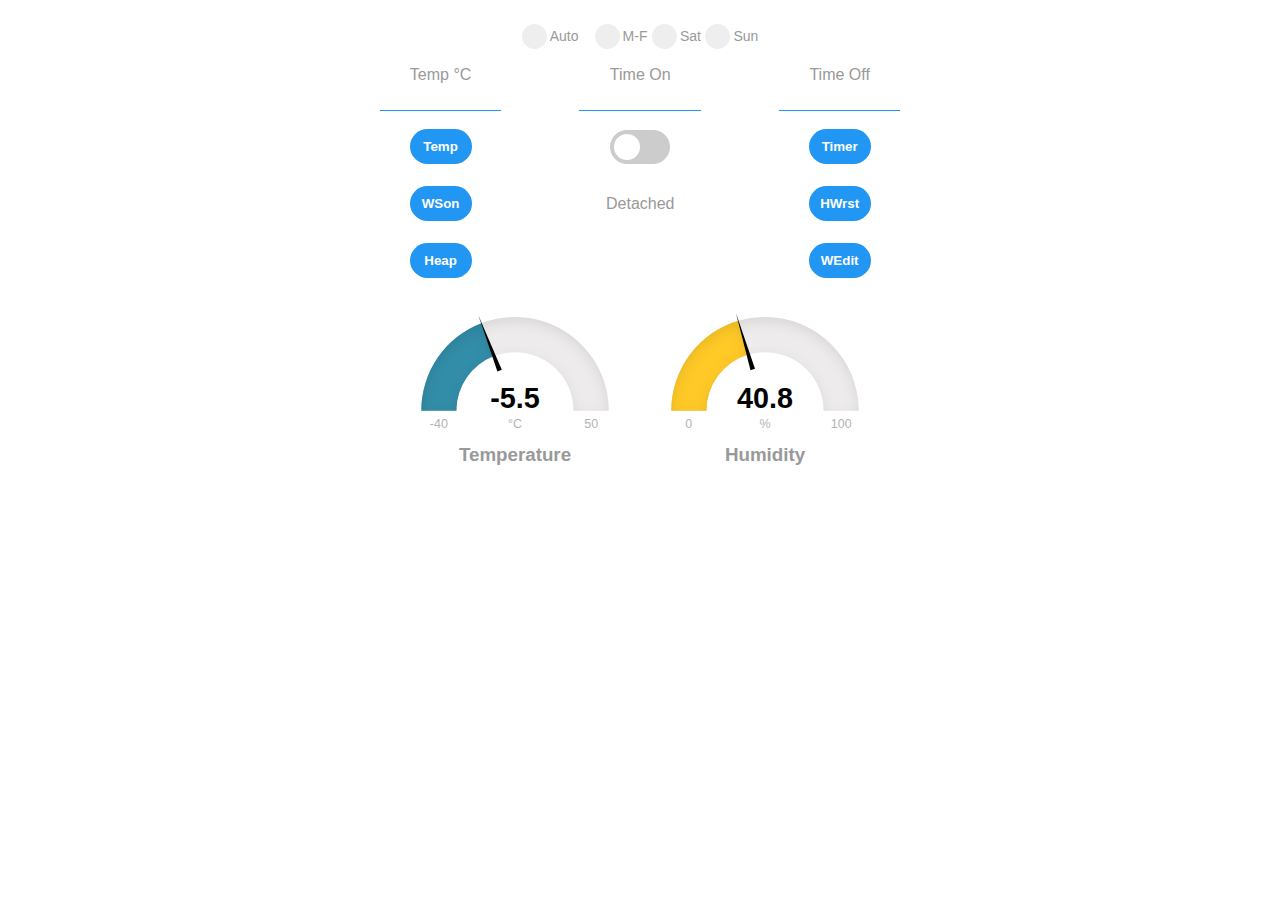
<file: lib/ESPAsyncWebServer-yuboxfixes-0xFEEDC0DE64-cleanup/examples/SmartSwitch/data_src/index.htm>
<!DOCTYPE html>
<html>

<head>
    <meta http-equiv="Content-type" content="text/html; charset=utf-8">
    <title>Smart Switch</title>
    <meta name="viewport" content="width=device-width">
    <link rel="apple-touch-icon" href="/favicon.ico" type="image/x-icon" />
    <link rel="shortcut icon" href="/favicon.ico" type="image/x-icon" />
    <link rel="icon" href="/favicon.ico" type="image/x-icon" />
    <link rel="stylesheet" href="app.css" type="text/css" />
    <style>
        body {
            font-family: arial;
            color: #999
        }
        
        table {
            margin: auto;
            max-width: 600px;
        }
        
        td {
            padding: 1%;
            padding-inline: 2%
        }
        
        input[type=text] {
            width: 70%;
            text-align: center;
            padding: 0px;
            box-sizing: border-box;
            border: none;
            border-bottom: 1px solid #2196f3;
            font-size: 22px;
            color: #2196f3;
            font-family: arial;
        }
        
        input[type=button] {
            background-color: #2196f3;
            border: none;
            color: #fff;
            padding: 10px 10px;
            width: 62px;
            text-decoration: none;
            margin: 4px 2px;
            cursor: pointer;
            border-radius: 34px;
            font-family: arial;
            font-weight: 700;
            -webkit-appearance: none;
            -moz-appearance: none;
            appearance: none;
        }
        
        .switch {
            position: relative;
            display: inline-block;
            width: 60px;
            height: 34px
        }
        
        .switch input {
            opacity: 0;
            width: 0;
            height: 0
        }
        
        .slider {
            position: absolute;
            cursor: pointer;
            top: 0;
            left: 0;
            right: 0;
            bottom: 0;
            background-color: #ccc;
            -webkit-transition: .4s;
            transition: .4s
        }
        
        .slider:before {
            position: absolute;
            content: "";
            height: 26px;
            width: 26px;
            left: 4px;
            bottom: 4px;
            background-color: #fff;
            -webkit-transition: .4s;
            transition: .4s
        }
        
        input:checked+.slider {
            background-color: #2196f3
        }
        
        input:focus+.slider {
            box-shadow: 0 0 1px #2196f3
        }
        
        input:checked+.slider:before {
            -webkit-transform: translateX(26px);
            -ms-transform: translateX(26px);
            transform: translateX(26px)
        }
        
        .slider.round {
            border-radius: 34px
        }
        
        .slider.round:before {
            border-radius: 50%
        }
        
        .clk {
            font-size: 54px;
            color: #444;
        }
        
        .clear:after,
        .clear:before {
            content: "";
            display: table
        }
        
        .clear:after {
            clear: both
        }
        
        .wrapper {
            position: relative;
            top: 0px;
            right: 0;
            bottom: 0px;
            left: 0;
            margin: auto;
            max-width: 500px;
            border: 0px solid #ccc
        }
        
        .gauge {
            display: block;
            float: left
        }
        
        #g1 {
            width: 50%
        }
        
        #g2 {
            width: 50%
        }
        
        .son {
            color: green;
            font-weight: bold
        }
        
        .soff {
            color: red;
            font-weight: bold
        }
        
        .blinking {
            animation: blinkingText 1.2s infinite;
            -webkit-animation: blinkingText 1.2s infinite;
        }
        
        @keyframes blinkingText {
            0% {
                color: #ec0b0b;
            }
            49% {
                color: #ea7272;
            }
            60% {
                color: transparent;
            }
            99% {
                color: transparent;
            }
            100% {
                color: #ff0404;
            }
        }
        
        .container {
            display: inline-block;
            position: relative;
            padding-left: 28px;
            padding-top: 4px;
            margin-top: 8px;
            margin-bottom: 8px;
            cursor: pointer;
            font-size: 14px;
            -webkit-user-select: none;
            -moz-user-select: none;
            -ms-user-select: none;
            user-select: none
        }
        
        .container input {
            position: absolute;
            opacity: 0;
            cursor: pointer
        }
        
        .checkmark {
            position: absolute;
            top: 0;
            left: 0;
            height: 25px;
            width: 25px;
            background-color: #eee;
            border-radius: 50%
        }
        
        .container:hover input ~ .checkmark {
            background-color: #ccc
        }
        
        .container input:checked ~ .checkmark {
            background-color: #2196F3
        }
        
        .checkmark:after {
            content: "";
            position: absolute;
            display: none
        }
        
        .container input:checked ~ .checkmark:after {
            display: block
        }
        
        .container .checkmark:after {
            top: 6px;
            left: 6px;
            width: 13px;
            height: 13px;
            border-radius: 50%;
            background: white
        }
		
    </style>
</head>

<body>

    <table align="center">
        <tr align="center">
            <td colspan=3>
                <form name="sched">
                    <label class="container" id="LZ0">Auto&nbsp;&nbsp;&nbsp;
                        <input type="radio" name="radio" onclick="handleClick(this);" value="Z0"><span class="checkmark"></span></label>
                    <label class="container" id="LZ1">M-F
                        <input type="radio" name="radio" onclick="handleClick(this);" value="Z1"><span class="checkmark"></span></label>
                    <label class="container" id="LZ2">Sat
                        <input type="radio" name="radio" onclick="handleClick(this);" value="Z2"><span class="checkmark"></span></label>
                    <label class="container" id="LZ3">Sun
                        <input type="radio" name="radio" onclick="handleClick(this);" value="Z3"><span class="checkmark"></span></label>
                </form>
            </td>
        </tr>
        <tr align="center">
            <td onclick="ent1Click();">
                <label for="input-temperature">Temp °C</label>
                <input type="text" readonly="readonly" id="input-temperature" />
            </td>
            <td onclick="ent2Click();">
                <label for="input-popup-start">Time On</label>
                <input type="text" readonly="readonly" id="input-popup-start" />
            </td>
            <td onclick="ent2Click();">
                <label for="input-popup-stop">Time Off</label>
                <input type="text" readonly="readonly" id="input-popup-stop" />
            </td>
        </tr>
        <tr align="center">
            <td>
                <input type="button" id="W" value="Temp" onclick="button2Click(this);" />
            </td>
            <td>
                <label class="switch">
                    <input id="cbStyle" type="checkbox" onclick="checkboxClick(this);"><span class="slider round"></span></label>
            </td>
            <td>
                <input type="button" id="T" value="Timer" onclick="buttonClick(this);" />
            </td>
        </tr>
        <tr align="center">
            <td>
                <div id="reconnect">
                    <input type="button" id="N" value="WSoff" onclick="statusWs();" />
                </div>
            </td>
            <td><span id="sid"></span></td>
            <td>
                <div id="hw-reset">
                    <input type="button" id="R" value="HWrst" onclick="loadDoc('hw-reset', 1);" />
                </div>
            </td>
        </tr>
        <tr align="center">
            <td>
                <div id="hbut">
                    <input type="button" id="H" value="Heap" onclick="loadDoc('free-ram', 0);" />
                </div>
            </td>
            <td>
                <div id="free-ram"></div>
            </td>
            <td>
                <div id="ebut">
                    <input type="button" id="E" value="WEdit" onclick="buttonEClick();" />
                </div>
            </td>
        </tr>
    </table>

    <div class="wrapper clear">
        <div id="g1" class="gauge"></div>
        <div id="g2" class="gauge"></div>
        <center>
            <label id="C" class="clk"></label>
        </center>
    </div>

    <script src="app.min.js"></script>

    <script type="text/javascript">
        const MYCORS = '192.168.0.12';
        var g1, g2;
        var Analog0 = new Array();
        var auto = true;

        const successNotification = window.createNotification({
            positionClass: 'nfc-bottom-right',
            theme: 'info',
            showDuration: 3000
        });

        const warningNotification = window.createNotification({
            positionClass: 'nfc-bottom-right',
            theme: 'warning',
            showDuration: 6000
        });

        document.addEventListener("DOMContentLoaded", function(event) {
            console.log("DOM fully loaded and parsed");
            g1 = new JustGage({
                id: "g1",
                value: -5.5,
                min: -40,
                max: 50,
                decimals: 1,
                title: "Temperature",
                titlePosition: "below",
                label: "°C",
                relativeGaugeSize: true,
                pointer: true,
                customSectors: [{
                    color: "#328da8",
                    lo: -40,
                    hi: 0
                }, {
                    color: "#32a852",
                    lo: 0,
                    hi: 25
                }, {
                    color: "#ff4d4d",
                    lo: 25,
                    hi: 50
                }],
                formatNumber: true
            });

            g2 = new JustGage({
                id: "g2",
                value: 40.8,
                min: 0,
                max: 100,
                decimals: 1,
                title: "Humidity",
                titlePosition: "below",
                label: "%",
                relativeGaugeSize: true,
                pointer: true,
                customSectors: [{
                    color: "#ffc926",
                    lo: 0,
                    hi: 45
                }, {
                    color: "#32a852",
                    lo: 45,
                    hi: 55
                }, {
                    color: "#328da8",
                    lo: 55,
                    hi: 100
                }],
                formatNumber: true
            });

        });

        var servurl = document.location.host;
        if (servurl.length < 5) servurl = MYCORS;
        var connection = new WebSocket('ws://' + servurl + '/ws', ['arduino']);

        connection.onopen = function() {
            //connection.send('get_something');
            document.getElementById("sid").className = "son";
            document.getElementById('sid').innerHTML = "Smart Switch";
            console.log("connection opened");
        };

        connection.onclose = function() {
            document.getElementById("sid").className = "blinking";
            document.getElementById('sid').innerHTML = "Detached";
            document.getElementById("N").value = "WSon";
            console.log("connection closed");
        };

        connection.onerror = function(error) {
            document.getElementById("sid").className = "soff";
            document.getElementById('sid').innerHTML = "Detached";
            document.getElementById("N").value = "WSon";
            console.log('WebSocket Error ', error);
        };

        connection.onmessage = function(evt) {
            // handle websocket message. update attributes or values of elements that match the name on incoming message
            console.log("msg rec", evt.data);
            var msgArray = evt.data.split(","); // split message by delimiter into a string array
            console.log("msgArray", msgArray[0]);
            console.log("msgArray", msgArray[1]);
            console.log("msgArray", msgArray[2]);
            console.log("msgArray", msgArray[3]);
            console.log("msgArray", msgArray[4]);
            var indicator = msgArray[1]; // the first element in the message array is the ID of the object to update
            console.log("indiactor", indicator);
            var a = document.getElementById('cbStyle');
            if (indicator) // if an object by the name of the message exists, update its value or its attributes
            {
                switch (msgArray[1]) {
                    case "Arduino":
                        console.log("Got Temp / Humidity");
                        g1.refresh(msgArray[2], null);
                        g2.refresh(msgArray[3], null);
                        if (msgArray[4] == "1") document.getElementById("T").style.backgroundColor = "#32a852";
                        else document.getElementById("T").style.backgroundColor = "#2196f3";
                        var delta = (parseFloat(document.getElementById('input-temperature').value).toFixed(1) - parseFloat(msgArray[2]).toFixed(1));
                        if (delta > 0.5) document.getElementById("W").style.backgroundColor = "red";
                        else if (delta < -0.5) document.getElementById("W").style.backgroundColor = "#2196f3";
                        break;
                    case "Clock":
					            	var dn = parseInt(msgArray[3]);
                        var days = ['Sun', 'Mon', 'Tue', 'Wed', 'Thu', 'Fri', 'Sat'];
                        var dayName = days[dn] || '*'; // 0...6
						            var shedtype = 0; 
					              if (dn == 0) shedtype = 3;
						            else if (dn == 6) shedtype = 2;
						            else if ((dn > 0) && (dn < 6)) shedtype = 1;
                        document.getElementById('C').innerHTML = msgArray[2] + ' ' + dayName;
						            if (auto) document.getElementById('LZ' + shedtype).classList.add('son');
						            else document.getElementById('LZ' + shedtype).classList.remove('son');
                        break;
                    case "Setting":
                        document.getElementById('input-popup-start').value = msgArray[2];
                        document.getElementById('input-popup-stop').value = msgArray[3];
                        document.getElementById('input-temperature').value = parseFloat(msgArray[4]).toFixed(1);

                        document.getElementById('input-popup-start').className = "";
                        document.getElementById('input-popup-stop').className = "";
                        document.getElementById('input-temperature').className = "";

                        tpick.attach("input-popup-start");
                        tpick.attach("input-popup-stop");
                        fpick.attach("input-temperature");
                        warningNotification({
                            message: 'Client UPD'
                        });
                        break;
                    case "ledon":
                        a.checked = true;
                        break;
                    case "ledoff":
                        a.checked = false;
                        break;
                    case "remoff":
                        successNotification({
                            message: 'Client quit'
                        });
                        break;
                    case "OTA":
                        warningNotification({
                            message: 'OTA begin'
                        });
                        statusWs();
                        break;
                    case "sched":
                        document.sched.radio[msgArray[2]].checked = true;
                        break;
                    default:
                        // unrecognized message type. do nothing
                        break;
                } // switch
            } // if (indicator)
        }; // connection.onmessage

        function buttonClick(e) {
            if (connection.readyState === WebSocket.OPEN) {
                connection.send(e.id + document.getElementById("input-popup-start").value + "|" + document.getElementById("input-popup-stop").value + "|");
                successNotification({
                    message: 'Timer REQ'
                });
            }
        };

        function button2Click(e) {
            if (connection.readyState === WebSocket.OPEN) {
                connection.send(e.id + parseFloat(document.getElementById("input-temperature").value).toFixed(1) + "|");
                successNotification({
                    message: 'Temp. REQ'
                });
            }
        };

        function buttonEClick() {
            var murl = '/edit';
            if (document.location.host.length < 5) murl = 'http://' + MYCORS + '/edit'; //CORS
            window.open(murl, '_blank')
            warningNotification({
                message: 'Editor'
            });
        };

        function checkboxClick(e) {
            if (connection.readyState === WebSocket.OPEN) {
                if (e.checked) connection.send('L1');
                else connection.send('L0');
            }
        };

        function ent1Click() {
            document.getElementById("input-temperature").className = "blinking";
        };

        function ent2Click() {
            document.getElementById("input-popup-stop").className = "blinking";
            document.getElementById("input-popup-start").className = "blinking";
        };

        function handleClick(e) {
            if (e.value == 'Z0' ) auto = true;
            else auto = false;
            document.getElementById('L' + e.value).classList.remove('son');
            if (connection.readyState === WebSocket.OPEN) connection.send(e.value + "|");
        }

        // XMLHttpRequest /non WebSocket/ command. same as command' div' id to get response to
        function loadDoc(cmd, r) {
            var murl = '/' + cmd;
            if (document.location.host.length < 5) murl = 'http://' + MYCORS + '/' + cmd; //CORS
            var xhttp = new XMLHttpRequest();
            xhttp.onreadystatechange = function() {
                if (this.readyState == 4 && this.status == 200) {
                    document.getElementById(cmd).innerHTML = this.responseText;
                }
            };
            xhttp.open("GET", murl, true);
            xhttp.send();
            warningNotification({
                message: 'Cmd: ' + cmd
            });
            if (r) { //restart?
                connection.close();
                document.getElementById("N").value = "WSon";
            }
        };

        function statusWs() {
            if (connection.readyState === WebSocket.OPEN) {
                connection.close();
                document.getElementById("N").value = "WSon";
                warningNotification({
                    message: 'WS Closed'
                });
            } else {
                window.location.reload();
            }
        };
    </script>

</body>

</html>
</file>
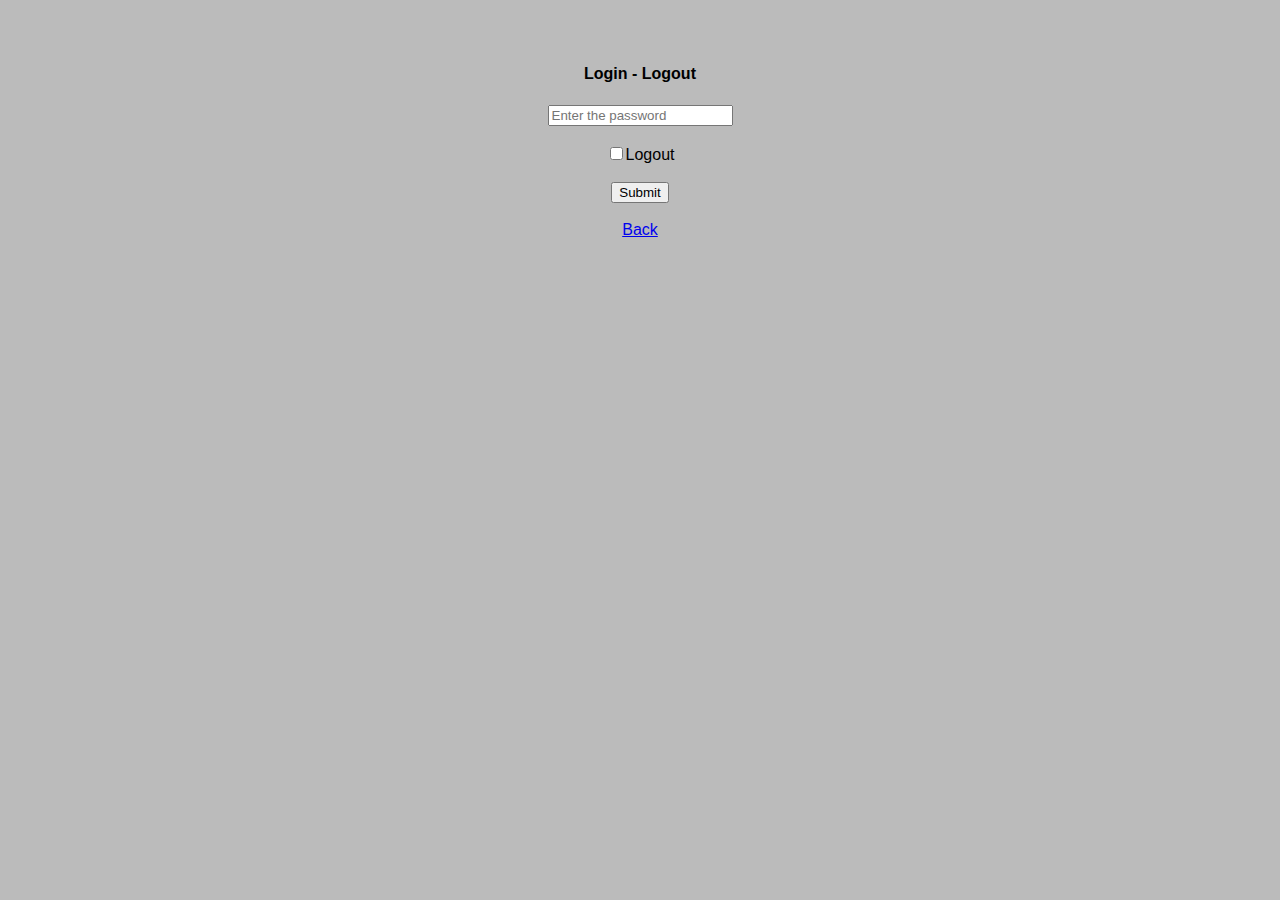
<file: lib/ESPAsyncWebServer-yuboxfixes-0xFEEDC0DE64-cleanup/examples/SmartSwitch/data/login/index.htm>
<!DOCTYPE html>
<html lang="en">
<head>
    <meta http-equiv="Content-type" content="text/html; charset=utf-8">
    <title>Login</title>
    <meta name="viewport" content="width=device-width">
    <link rel="apple-touch-icon" href="/favicon.ico" type="image/x-icon" />
    <link rel="shortcut icon" href="/favicon.ico" type="image/x-icon" />
    <link rel="icon" href="/favicon.ico" type="image/x-icon" />
</head>
<body style="background-color:#bbb;font-family:arial;">
<center>
<br><br>
<h4>Login - Logout</h4>
<form action="/lg2n"  method="post">
  <input type="password" id="pwd" name="pa2w" placeholder="Enter the password"><br><br>
  <input type="checkbox" id="lof" name="lg0f" onclick="hidep()"><label for="lg0f">Logout</label><br><br>
  <input type="submit" value="Submit">
</form>
<br><a href='/'>Back</a>
</center> 

<script>
function hidep() {
  var checkBox = document.getElementById("lof");
  var text = document.getElementById("pwd");
  if (checkBox.checked == true){
    text.style.display = "none";
  } else {
     text.style.display = "inline";
  }
}
</script>

</body>
</html>
</file>
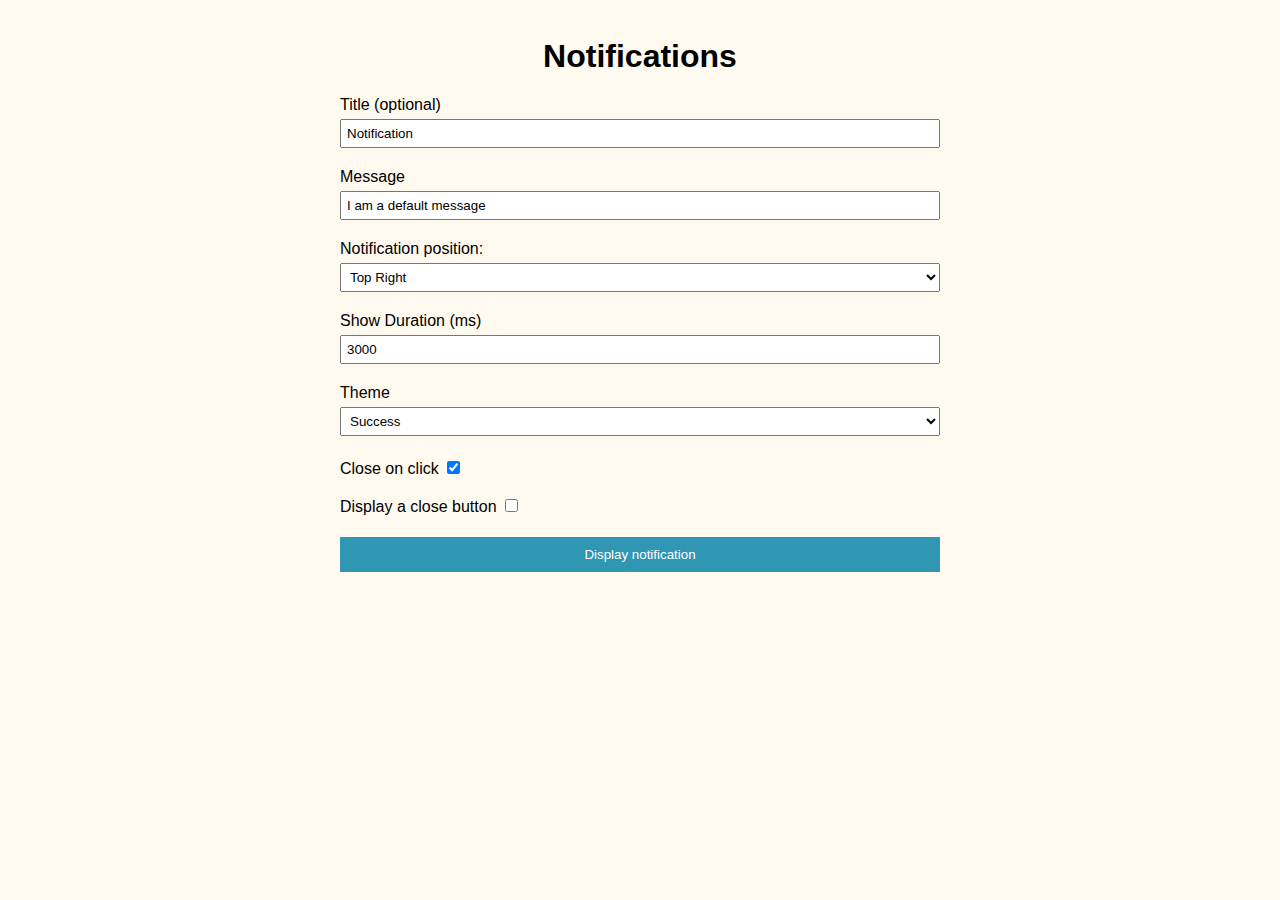
<file: lib/ESPAsyncWebServer-yuboxfixes-0xFEEDC0DE64-cleanup/examples/SmartSwitch/data_src/js_css_src/styled-notifications/demo/index.html>
<!DOCTYPE html>
<html lang="en">
</hea>
<meta charset="UTF-8">
<title>Notifications</title>
<meta http-equiv="X-UA-Compatible" content="IE=edge">
<meta http-equiv="Content-Type" content="text/html; charset=utf-8"/>
<meta name="viewport" content="width=device-width, initial-scale=1.0">
<style>
    body {
        background-color: floralwhite;
        font-family: Arial, "Helvetica Neue", Helvetica, sans-serif;
        text-align: center;
        padding: 30px;
    }

    h1 {
        margin-top: 0;
    }

    form {
        text-align: left;
        max-width: 600px;
        width: 100%;
        margin: 0 auto;
        display: block;
    }

    input, select {
        width: 100%;
        margin-top: 5px;
        margin-bottom: 20px;
        padding: 5px;
        box-sizing: border-box;
    }

    input[type=checkbox] {
        width: auto;
    }

    input[type=submit] {
        background: #2f96b4;
        border: 0;
        color: #fff;
        margin-bottom: 0;
        padding: 10px 5px;
    }
</style>

<!-- Notifications styling -->
<link rel="stylesheet" href="../dist/notifications.css" type="text/css">
<head>
<body>
<h1>Notifications</h1>
<form>
    <label for="title">Title (optional)</label>
    <br/>
    <input type="text" id="title" placeholder="Enter a title..." value="Notification">

    <label for="message">Message</label>
    <br/>
    <input type="text" id="message" placeholder="Enter a message..." value="I am a default message">

    <label for="position">Notification position:</label>
    <br/>
    <select id="position">
        <option value="nfc-top-right">Top Right</option>
        <option value="nfc-bottom-right">Bottom Right</option>
        <option value="nfc-top-left">Top Left</option>
        <option value="nfc-bottom-left">Bottom Left</option>
    </select>

    <label for="duration">Show Duration (ms)</label>
    <br/>
    <input id="duration" type="number" value="3000"/>

    <label for="theme">Theme</label>
    <br/>
    <select id="theme">
        <option value="success">Success</option>
        <option value="info">Information</option>
        <option value="warning">Warning</option>
        <option value="error">Error</option>
        <option value="none">None</option>
    </select>

    <label for="close">Close on click</label>
    <input id="close" type="checkbox" value="Close on click" checked>

    <br/>

    <label for="closeButton">Display a close button</label>
    <input id="closeButton" type="checkbox" value="Display close button">

    <input type="submit" value="Display notification">
</form>

<script src="../dist/notifications.js" type="text/javascript"></script>
<script src="./demo.js" type="text/javascript"></script>
</body>
</html>
</file>
<file: lib/ESPAsyncWebServer-yuboxfixes-0xFEEDC0DE64-cleanup/examples/SmartSwitch/data_src/app.css>
.fpicker{background:#f2f2f2;padding:10px;width:100%;max-width:150px;white-space:nowrap;font-size:32px;font-weight:700;text-align:center}.tpop .fpicker{margin:20px auto 0 auto}.fpicker-h,.fpicker-m{display:inline-block;width:50%}.fpicker input[type=text]{box-sizing:border-box;width:70%;padding:2px;margin:5px 0;border:0;background:#fff;color:#888;text-align:center;font-size:24px}.fpicker-down,.fpicker-up{text-align:center;color:#468c00;cursor:pointer}.fpicker-btn{margin-top:10px}.fpicker-btn input[type=button]{width:50%;padding:10px 0;border:0;background:#468c00;color:#fff;font-size:20px;cursor:pointer}.ncf-container{font-size:14px;box-sizing:border-box;position:fixed;z-index:999999}.ncf-container.nfc-top-left{top:12px;left:12px}.ncf-container.nfc-top-right{top:12px;right:12px}.ncf-container.nfc-bottom-right{bottom:12px;right:12px}.ncf-container.nfc-bottom-left{bottom:12px;left:12px}@media (max-width:350px){.ncf-container{left:0;right:0}}.ncf-container .ncf{background:#fff;transition:.3s ease;position:relative;pointer-events:auto;overflow:hidden;margin:0 0 6px;padding:30px;width:100px;border-radius:3px 3px 3px 3px;box-shadow:0 0 12px #999;color:#000;opacity:.9;background-position:15px!important;background-repeat:no-repeat!important;-webkit-user-select:none;-moz-user-select:none;-ms-user-select:none;user-select:none}.ncf-container .ncf:hover{box-shadow:0 0 12px #000;opacity:1;cursor:pointer}.ncf-container .ncf .ncf-title{font-weight:700;font-size:16px;text-align:left;margin-top:0;margin-bottom:6px;word-wrap:break-word}.ncf-container .ncf .nfc-message{margin:0;text-align:left;word-wrap:break-word}.ncf-container .success{background:#51a351;color:#fff;padding:15px 15px 15px 50px;background-image:url([data-uri])}.ncf-container .info{background:#2f96b4;color:#fff;padding:15px 15px 15px 50px;background-image:url([data-uri])}.ncf-container .warning{background:#f87400;color:#fff;padding:15px 15px 15px 50px;background-image:url([data-uri])}.ncf-container .error{background:#bd362f;color:#fff;padding:15px 15px 15px 50px;background-image:url([data-uri])!important}.ncf-container button{position:relative;right:-.3em;top:-.3em;float:right;font-weight:700;color:#fff;text-shadow:0 1px 0 #fff;opacity:.8;line-height:1;font-size:16px;padding:0;cursor:pointer;background:0 0;border:0}.ncf-container button:hover{opacity:1}.tpop{position:fixed;top:0;left:0;width:100%;height:100vh;background:rgba(0,0,0,.7);transition:all .5s;visibility:hidden;opacity:0}.tpop.show{visibility:visible;opacity:1}.tpicker{background:#f2f2f2;padding:10px;width:100%;max-width:150px;white-space:nowrap;font-size:32px;font-weight:700;text-align:center}.tpop .tpicker{margin:20px auto 0 auto}.tpicker-h,.tpicker-m{display:inline-block;width:50%}.tpicker input[type=text]{box-sizing:border-box;width:70%;padding:10px;margin:5px 0;border:0;background:#fff;color:#888;text-align:center;font-size:24px}.tpicker-down,.tpicker-up{text-align:center;color:#ff853f;cursor:pointer}.tpicker-btn{margin-top:10px}.tpicker-btn input[type=button]{width:50%;padding:10px 0;border:0;background:#a83a0b;color:#fff;font-size:20px;cursor:pointer}
</file>
<file: lib/ESPAsyncWebServer-yuboxfixes-0xFEEDC0DE64-cleanup/examples/SmartSwitch/data_src/js_css_src/styled-notifications/dist/notifications.css>
.ncf-container{font-size:14px;box-sizing:border-box;position:fixed;z-index:999999}.ncf-container.nfc-top-left{top:12px;left:12px}.ncf-container.nfc-top-right{top:12px;right:12px}.ncf-container.nfc-bottom-right{bottom:12px;right:12px}.ncf-container.nfc-bottom-left{bottom:12px;left:12px}@media (max-width:767px){.ncf-container{left:0;right:0}}.ncf-container .ncf{background:#fff;transition:.3s ease;position:relative;pointer-events:auto;overflow:hidden;margin:0 0 6px;padding:30px;width:300px;border-radius:3px 3px 3px 3px;box-shadow:0 0 12px #999;color:#000;opacity:.9;-ms-filter:progid:DXImageTransform.Microsoft.Alpha(Opacity=90);filter:alpha(opacity=90);background-position:15px!important;background-repeat:no-repeat!important;-webkit-user-select:none;-moz-user-select:none;-ms-user-select:none;user-select:none}.ncf-container .ncf:hover{box-shadow:0 0 12px #000;opacity:1;cursor:pointer}.ncf-container .ncf .ncf-title{font-weight:700;font-size:16px;text-align:left;margin-top:0;margin-bottom:6px;word-wrap:break-word}.ncf-container .ncf .nfc-message{margin:0;text-align:left;word-wrap:break-word}.ncf-container .success{background:#51a351;color:#fff;padding:15px 15px 15px 50px;background-image:url("[data-uri]")}.ncf-container .info{background:#2f96b4;color:#fff;padding:15px 15px 15px 50px;background-image:url("[data-uri]")}.ncf-container .warning{background:#f87400;color:#fff;padding:15px 15px 15px 50px;background-image:url("[data-uri]")}.ncf-container .error{background:#bd362f;color:#fff;padding:15px 15px 15px 50px;background-image:url("[data-uri]")!important}.ncf-container button{position:relative;right:-.3em;top:-.3em;float:right;font-weight:700;color:#fff;text-shadow:0 1px 0 #fff;opacity:.8;line-height:1;font-size:16px;padding:0;cursor:pointer;background:transparent;border:0}.ncf-container button:hover{opacity:1}
</file>
